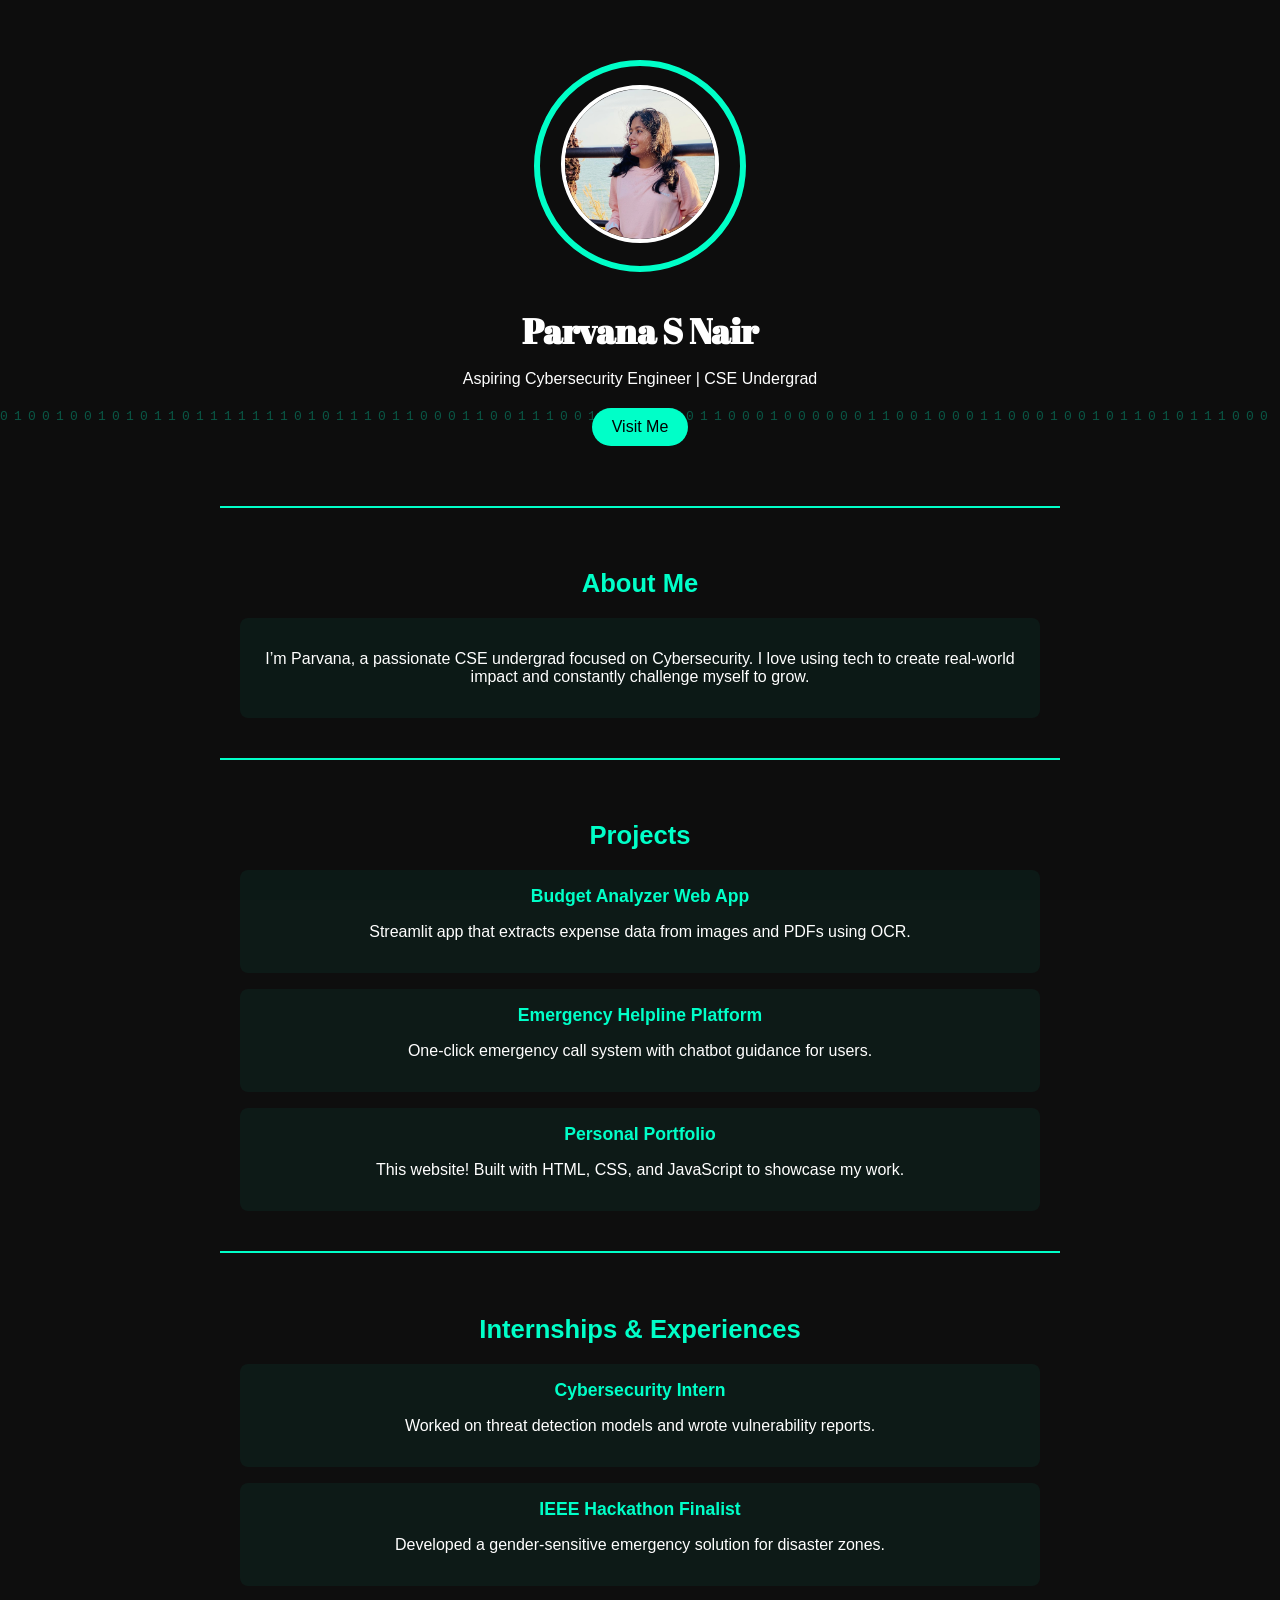
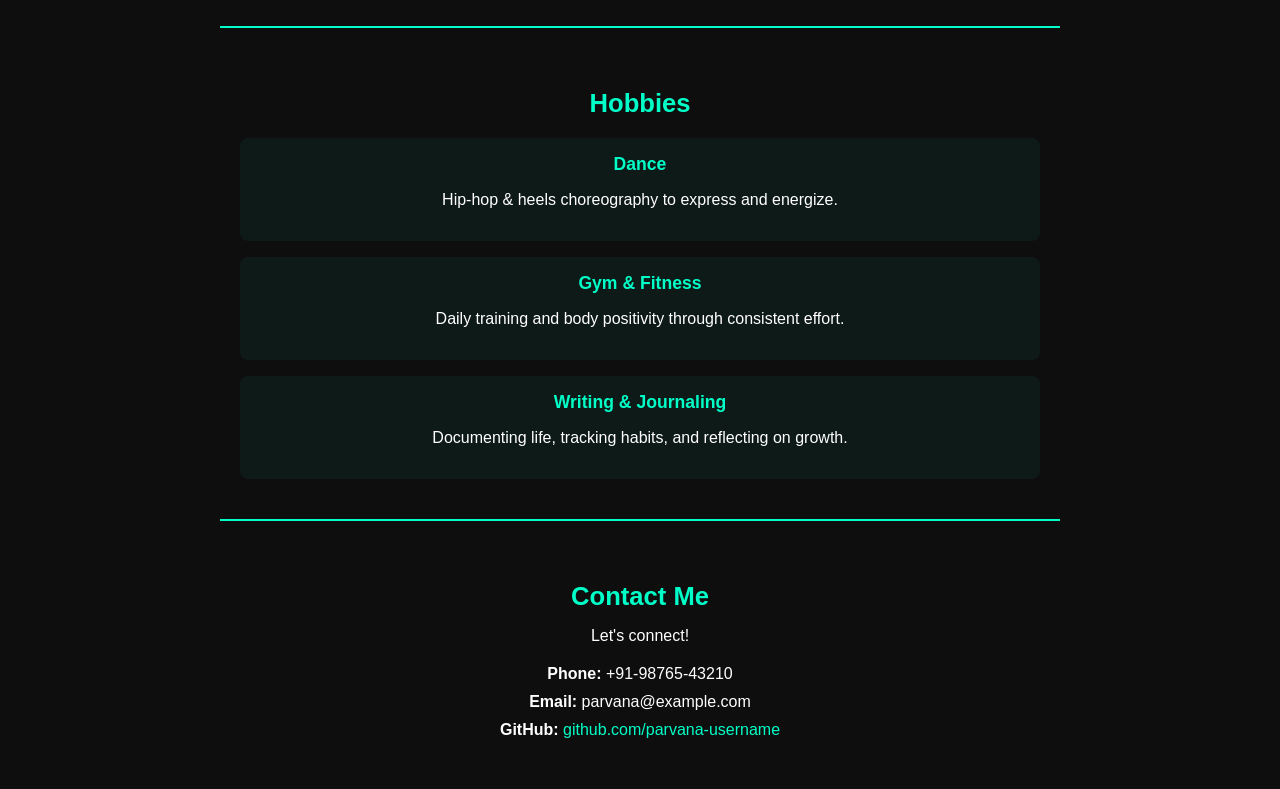
<file: index.html>
<!DOCTYPE html>
<html lang="en">
<head>
  <meta charset="UTF-8" />
  <meta name="viewport" content="width=device-width, initial-scale=1.0"/>
  <title>Parvana S Nair | Portfolio</title>
  <link href="https://fonts.googleapis.com/css2?family=Abril+Fatface&display=swap" rel="stylesheet" />
  <link rel="stylesheet" href="style.css" />
</head>
<body>
  <!-- Matrix binary rain -->
  <canvas id="matrix-canvas"></canvas>

  <!-- Hero Section -->
  <div class="hero">
    <div class="ring">
      <div class="profile-pic">
        <img src="parvana.jpg" alt="Parvana S Nair" />
      </div>
    </div>
    <div class="text">
      <h1>Parvana S Nair</h1>
      <p>Aspiring Cybersecurity Engineer | CSE Undergrad</p>
      <button onclick="visitHer()">Visit Me</button>
    </div>
  </div>

  <main>
    <!-- About Section -->
    <section class="section" id="about">
      <h2>About Me</h2>
      <div class="sub-items">
        <div class="item">
          <p>I’m Parvana, a passionate CSE undergrad focused on Cybersecurity. I love using tech to create real-world impact and constantly challenge myself to grow.</p>
        </div>
      </div>
    </section>

    <!-- Projects -->
    <section class="section" id="projects">
      <h2>Projects</h2>
      <div class="sub-items">
        <div class="item">
          <h3>Budget Analyzer Web App</h3>
          <p>Streamlit app that extracts expense data from images and PDFs using OCR.</p>
        </div>
        <div class="item">
          <h3>Emergency Helpline Platform</h3>
          <p>One-click emergency call system with chatbot guidance for users.</p>
        </div>
        <div class="item">
          <h3>Personal Portfolio</h3>
          <p>This website! Built with HTML, CSS, and JavaScript to showcase my work.</p>
        </div>
      </div>
    </section>

    <!-- Experience -->
    <section class="section" id="experience">
      <h2>Internships & Experiences</h2>
      <div class="sub-items">
        <div class="item">
          <h3>Cybersecurity Intern</h3>
          <p>Worked on threat detection models and wrote vulnerability reports.</p>
        </div>
        <div class="item">
          <h3>IEEE Hackathon Finalist</h3>
          <p>Developed a gender-sensitive emergency solution for disaster zones.</p>
        </div>
      </div>
    </section>

    <!-- Hobbies -->
    <section class="section" id="hobbies">
      <h2>Hobbies</h2>
      <div class="sub-items">
        <div class="item">
          <h3>Dance</h3>
          <p>Hip-hop & heels choreography to express and energize.</p>
        </div>
        <div class="item">
          <h3>Gym & Fitness</h3>
          <p>Daily training and body positivity through consistent effort.</p>
        </div>
        <div class="item">
          <h3>Writing & Journaling</h3>
          <p>Documenting life, tracking habits, and reflecting on growth.</p>
        </div>
      </div>
    </section>

    <!-- Contact -->
    <section class="section" id="contact">
      <h2>Contact Me</h2>
      <p>Let's connect!</p>
      <ul class="contact-list">
        <li><strong>Phone:</strong> +91-98765-43210</li>
        <li><strong>Email:</strong> parvana@example.com</li>
    
        <li><strong>GitHub:</strong> <a href="https://github.com/Diyaparu" target="_blank">github.com/parvana-username</a></li>
        
      </ul>
    </section>
  </main>

  <!-- JS -->
  <script>
    function visitHer() {
      window.location.href = "https://www.linkedin.com/in/parvana-s-78880b267";
    }
  </script>
  <script>
  const canvas = document.getElementById("matrix-canvas");
  const ctx = canvas.getContext("2d");

  // Full screen
  canvas.width = window.innerWidth;
  canvas.height = window.innerHeight;

  const binary = "01";
  const fontSize = 14;
  const columns = canvas.width / fontSize;
  const drops = Array.from({ length: columns }).fill(1);

  function drawMatrix() {
    // Black background with slight opacity for trail effect
    ctx.fillStyle = "rgba(14, 14, 14, 0.25)";
    ctx.fillRect(0, 0, canvas.width, canvas.height);

    ctx.fillStyle = "rgba(0, 255, 200, 0.3)"; // Turquoise green
    ctx.font = "13px monospace";

    for (let i = 0; i < drops.length; i++) {
      const char = binary[Math.floor(Math.random() * binary.length)];
      ctx.fillText(char, i * fontSize, drops[i] * fontSize);

      if (drops[i] * fontSize > canvas.height && Math.random() > 0.975) {
        drops[i] = 0;
      }

      drops[i]++;
    }
  }

  setInterval(drawMatrix, 40);

  // Handle screen resize
  window.addEventListener("resize", () => {
    canvas.width = window.innerWidth;
    canvas.height = window.innerHeight;
  });
</script>
</body>
</html>
</file>
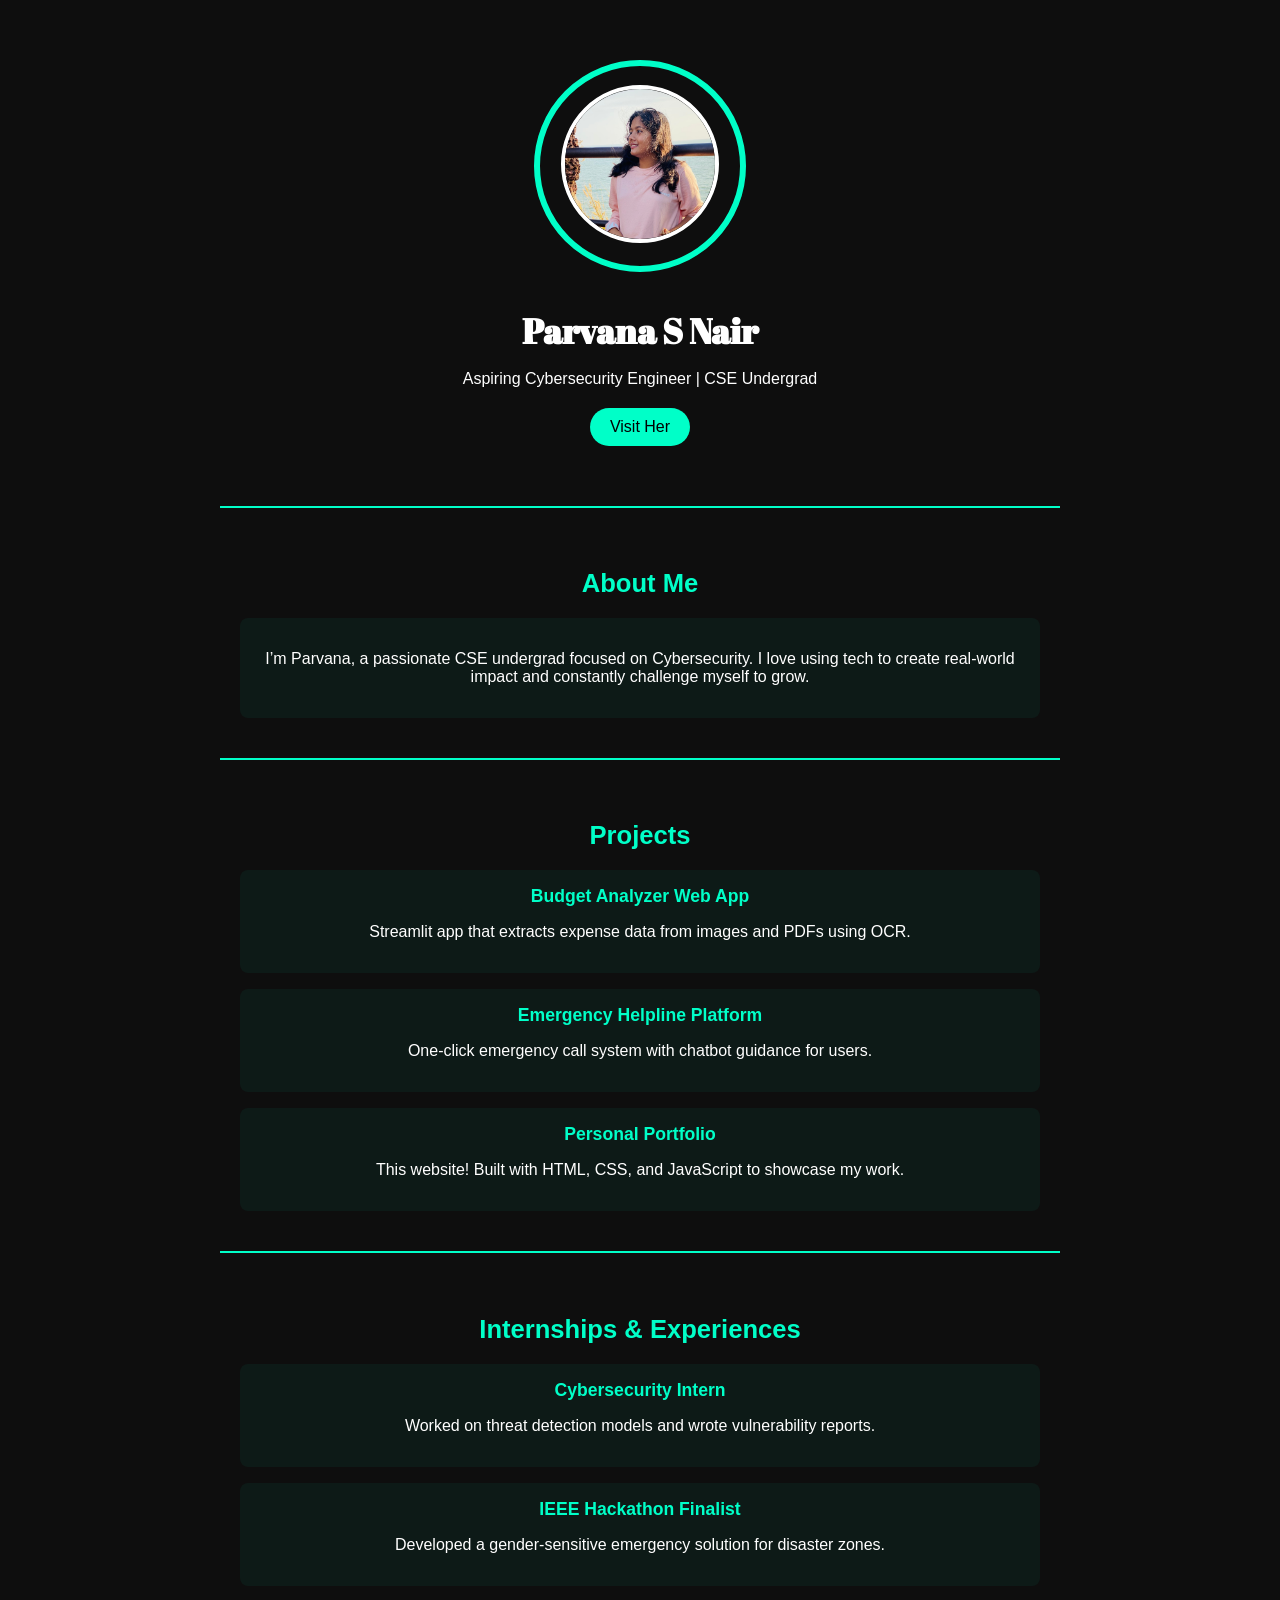
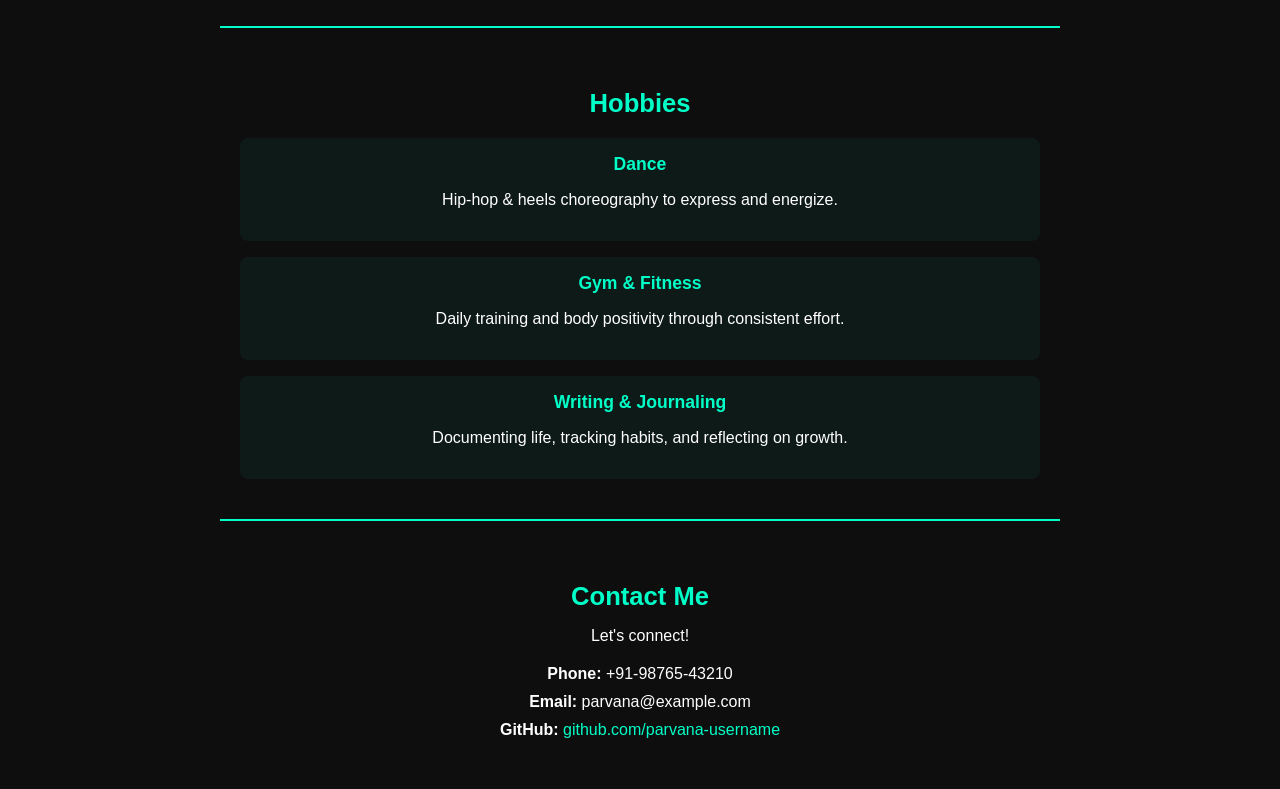
<file: portfolio.html>
<!DOCTYPE html>
<html lang="en">
<head>
  <meta charset="UTF-8" />
  <meta name="viewport" content="width=device-width, initial-scale=1.0"/>
  <title>Parvana S Nair | Portfolio</title>
  <link href="https://fonts.googleapis.com/css2?family=Abril+Fatface&display=swap" rel="stylesheet" />
  <link rel="stylesheet" href="style.css" />
</head>
<body>
  <!-- Matrix binary rain -->
  <canvas id="matrix-canvas"></canvas>

  <!-- Hero Section -->
  <div class="hero">
    <div class="ring">
      <div class="profile-pic">
        <img src="parvana.jpg" alt="Parvana S Nair" />
      </div>
    </div>
    <div class="text">
      <h1>Parvana S Nair</h1>
      <p>Aspiring Cybersecurity Engineer | CSE Undergrad</p>
      <button onclick="visitHer()">Visit Her</button>
    </div>
  </div>

  <main>
    <!-- About Section -->
    <section class="section" id="about">
      <h2>About Me</h2>
      <div class="sub-items">
        <div class="item">
          <p>I’m Parvana, a passionate CSE undergrad focused on Cybersecurity. I love using tech to create real-world impact and constantly challenge myself to grow.</p>
        </div>
      </div>
    </section>

    <!-- Projects -->
    <section class="section" id="projects">
      <h2>Projects</h2>
      <div class="sub-items">
        <div class="item">
          <h3>Budget Analyzer Web App</h3>
          <p>Streamlit app that extracts expense data from images and PDFs using OCR.</p>
        </div>
        <div class="item">
          <h3>Emergency Helpline Platform</h3>
          <p>One-click emergency call system with chatbot guidance for users.</p>
        </div>
        <div class="item">
          <h3>Personal Portfolio</h3>
          <p>This website! Built with HTML, CSS, and JavaScript to showcase my work.</p>
        </div>
      </div>
    </section>

    <!-- Experience -->
    <section class="section" id="experience">
      <h2>Internships & Experiences</h2>
      <div class="sub-items">
        <div class="item">
          <h3>Cybersecurity Intern</h3>
          <p>Worked on threat detection models and wrote vulnerability reports.</p>
        </div>
        <div class="item">
          <h3>IEEE Hackathon Finalist</h3>
          <p>Developed a gender-sensitive emergency solution for disaster zones.</p>
        </div>
      </div>
    </section>

    <!-- Hobbies -->
    <section class="section" id="hobbies">
      <h2>Hobbies</h2>
      <div class="sub-items">
        <div class="item">
          <h3>Dance</h3>
          <p>Hip-hop & heels choreography to express and energize.</p>
        </div>
        <div class="item">
          <h3>Gym & Fitness</h3>
          <p>Daily training and body positivity through consistent effort.</p>
        </div>
        <div class="item">
          <h3>Writing & Journaling</h3>
          <p>Documenting life, tracking habits, and reflecting on growth.</p>
        </div>
      </div>
    </section>

    <!-- Contact -->
    <section class="section" id="contact">
      <h2>Contact Me</h2>
      <p>Let's connect!</p>
      <ul class="contact-list">
        <li><strong>Phone:</strong> +91-98765-43210</li>
        <li><strong>Email:</strong> parvana@example.com</li>
    
        <li><strong>GitHub:</strong> <a href="https://github.com/Diyaparu" target="_blank">github.com/parvana-username</a></li>
        
      </ul>
    </section>
  </main>

  <!-- JS -->
  <script>
    function visitHer() {
      window.location.href = "https://www.linkedin.com/in/parvana-s-78880b267";
    }
  </script>
  <script>
  const canvas = document.getElementById("matrix-canvas");
  const ctx = canvas.getContext("2d");

  // Full screen
  canvas.width = window.innerWidth;
  canvas.height = window.innerHeight;

  const binary = "01";
  const fontSize = 14;
  const columns = canvas.width / fontSize;
  const drops = Array.from({ length: columns }).fill(1);

  function drawMatrix() {
    // Black background with slight opacity for trail effect
    ctx.fillStyle = "rgba(14, 14, 14, 0.25)";
    ctx.fillRect(0, 0, canvas.width, canvas.height);

    ctx.fillStyle = "rgba(0, 255, 200, 0.3)"; // Turquoise green
    ctx.font = "13px monospace";

    for (let i = 0; i < drops.length; i++) {
      const char = binary[Math.floor(Math.random() * binary.length)];
      ctx.fillText(char, i * fontSize, drops[i] * fontSize);

      if (drops[i] * fontSize > canvas.height && Math.random() > 0.975) {
        drops[i] = 0;
      }

      drops[i]++;
    }
  }

  setInterval(drawMatrix, 40);

  // Handle screen resize
  window.addEventListener("resize", () => {
    canvas.width = window.innerWidth;
    canvas.height = window.innerHeight;
  });
</script>
</body>
</html>
</file>
<file: style.css>
/* ========== General Styles ========== */
body {
  margin: 0;
  padding: 0;
  font-family: 'Segoe UI', sans-serif;
  background: #0e0e0e;
  color: white;
  scroll-behavior: smooth;
}

a {
  color: #00ffc8;
  text-decoration: none;
}
a:hover {
  text-decoration: underline;
}

/* Matrix Rain Canvas Background */
 #matrix-canvas {
  position: fixed;
  top: 0;
  left: 0;
  z-index: 0;
  width: 100%;
  height: 100%;
  background: #0e0e0e;
}

body > *:not(#matrix-canvas) {
  position: relative;
  z-index: 1;
} 

/* ========== Hero Section ========== */
.hero {
  display: flex;
  flex-direction: column;
  align-items: center;
  justify-content: center;
  padding: 60px 20px;
  text-align: center;
}

.ring {
  width: 200px;
  height: 200px;
  border-radius: 50%;
  border: 6px solid #00ffc8;
  animation: spin 6s linear infinite;
  display: flex;
  justify-content: center;
  align-items: center;
  margin-bottom: 20px;
}

@keyframes spin {
  0% { transform: rotate(0deg); }
  100% { transform: rotate(360deg); }
}

.profile-pic img {
  width: 150px;
  height: 150px;
  border-radius: 50%;
  object-fit: cover;
  border: 4px solid white;
}

.text h1 {
  font-family: 'Abril Fatface', cursive;
  font-size: 2.2rem;
  margin: 15px 0 10px;
}

.text p {
  font-size: 1rem;
  margin-bottom: 20px;
}

button {
  padding: 10px 20px;
  font-size: 1rem;
  background: #00ffc8;
  color: black;
  border: none;
  border-radius: 25px;
  cursor: pointer;
  transition: 0.3s ease;
}
button:hover {
  background: #00c6a4;
}

/* ========== Main Content Sections ========== */
main {
  display: flex;
  flex-direction: column;
  align-items: center;
}

.section {
  width: 90%;
  max-width: 800px;
  text-align: center;
  padding: 40px 20px;
  border-top: 2px solid #00ffc8;
}

.section h2 {
  font-size: 1.6rem;
  color: #00ffc8;
  margin-bottom: 15px;
}

/* ========== Sub-item Cards ========== */
.sub-items {
  margin-top: 20px;
  display: flex;
  flex-direction: column;
  gap: 16px;
}

.sub-items .item {
  background: rgba(0, 255, 200, 0.05);
  padding: 16px;
  border-radius: 8px;
  opacity: 0;
  transform: translateY(20px);
  animation: fadeInUp 0.6s forwards;
}

.sub-items .item:nth-child(1) { animation-delay: 0.2s; }
.sub-items .item:nth-child(2) { animation-delay: 0.4s; }
.sub-items .item:nth-child(3) { animation-delay: 0.6s; }
/* Add more nth-childs if needed */

@keyframes fadeInUp {
  to {
    opacity: 1;
    transform: translateY(0);
  }
}

.sub-items h3 {
  color: #00ffc8;
  margin: 0 0 5px;
  font-size: 1.1rem;
}

/* ========== Contact List ========== */
.contact-list {
  list-style: none;
  padding: 0;
  margin: 20px 0 0;
  font-size: 1rem;
}

.contact-list li {
  margin: 10px 0;
}

/* ========== Responsive ========== */
@media (max-width: 600px) {
  .ring {
    width: 150px;
    height: 150px;
  }
  .profile-pic img {
    width: 110px;
    height: 110px;
  }
  .text h1 {
    font-size: 1.8rem;
  }
}
</file>
